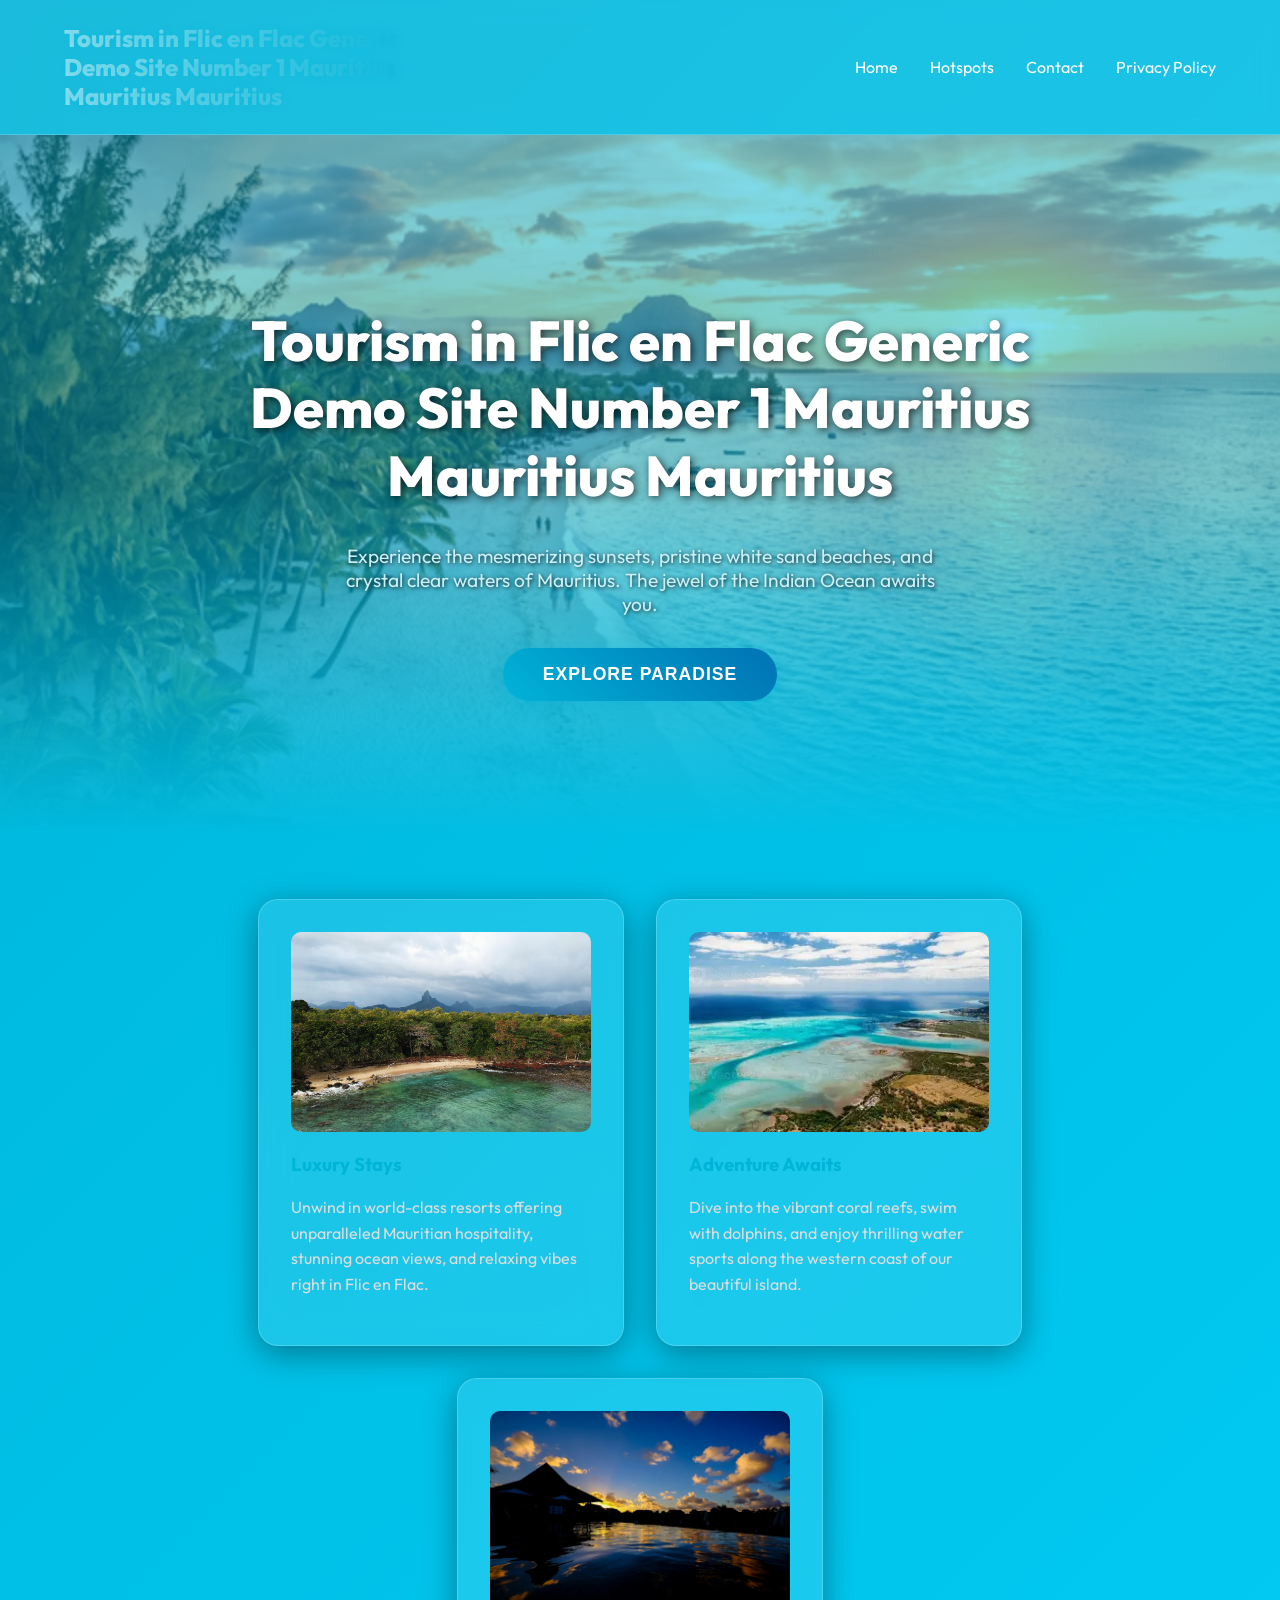
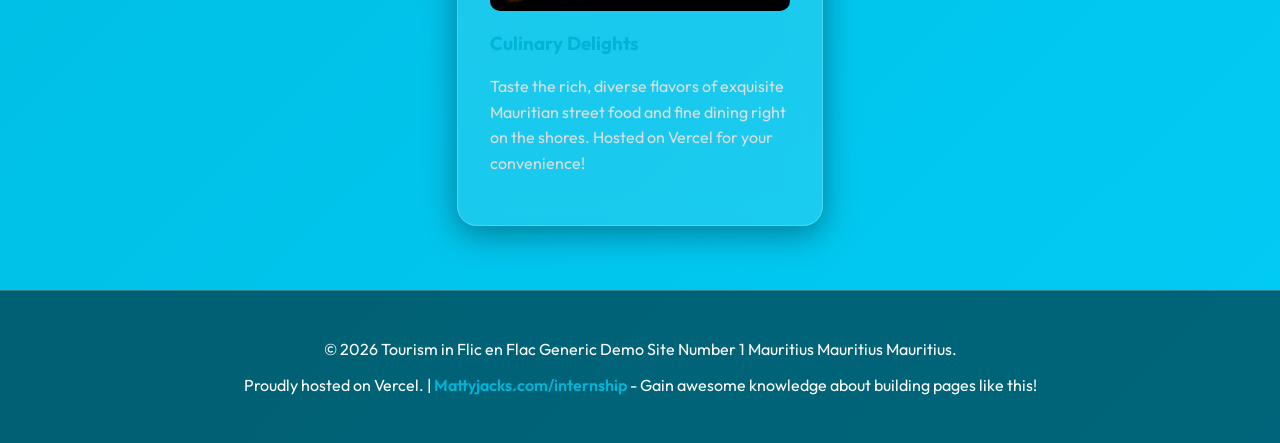
<file: v1/index.html>
<!DOCTYPE html>
<html lang="en">

<head>
    <meta charset="UTF-8">
    <meta name="viewport" content="width=device-width, initial-scale=1.0">
    <meta name="description"
        content="Discover the mesmerizing sunsets, pristine white sand beaches, and crystal clear waters of Flic en Flac, Mauritius. Your ultimate generic demo site.">
    <meta name="keywords" content="Flic en Flac, Mauritius, Tourism, Beach, Travel, Resort, Holiday">
    <meta name="author" content="Mattyjacks">
    <meta property="og:title"
        content="Tourism in Flic en Flac Mauritius Generic Demo site Number 1 Mauritius Mauritius Mauritius">
    <meta property="og:description"
        content="Experience the mesmerizing sunsets, pristine white sand beaches, and crystal clear waters of Mauritius. The jewel of the Indian Ocean awaits you.">
    <title>Tourism in Flic en Flac Mauritius Generic Demo site Number 1 Mauritius Mauritius Mauritius</title>
    <link rel="stylesheet" href="style.css">
</head>

<body>
    <nav>
        <a href="index.html" class="logo">Tourism in Flic en Flac Generic Demo Site Number 1 Mauritius Mauritius
            Mauritius</a>
        <div class="nav-links">
            <a href="index.html">Home</a>
            <a href="hotspots.html">Hotspots</a>
            <a href="contact.html">Contact</a>
            <a href="privacy.html">Privacy Policy</a>
        </div>
    </nav>

    <header class="hero">
        <img src="flic_en_flac_hero.png" alt="Flic en Flac Beach" class="hero-bg">
        <h1 class="title">Tourism in Flic en Flac Generic Demo Site Number 1 Mauritius Mauritius Mauritius</h1>
        <p class="subtitle">Experience the mesmerizing sunsets, pristine white sand beaches, and crystal clear waters of
            Mauritius. The jewel of the Indian Ocean awaits you.</p>
        <button class="btn" onclick="document.getElementById('explore').scrollIntoView({behavior: 'smooth'})">Explore
            Paradise</button>
    </header>

    <main id="explore" class="glass-container">
        <div class="glass-card">
            <img src="mauritius 1.jpg" alt="Luxury Resort">
            <h3>Luxury Stays</h3>
            <p>Unwind in world-class resorts offering unparalleled Mauritian hospitality, stunning ocean views, and
                relaxing vibes right in Flic en Flac.</p>
        </div>
        <div class="glass-card">
            <img src="images/download.webp" alt="Water Sports">
            <h3>Adventure Awaits</h3>
            <p>Dive into the vibrant coral reefs, swim with dolphins, and enjoy thrilling water sports along the western
                coast of our beautiful island.</p>
        </div>
        <div class="glass-card">
            <img src="mauritius 3.jpg" alt="Local Cuisine">
            <h3>Culinary Delights</h3>
            <p>Taste the rich, diverse flavors of exquisite Mauritian street food and fine dining right on the shores.
                Hosted on Vercel for your convenience!</p>
        </div>
    </main>

    <footer>
        <p>&copy; 2026 Tourism in Flic en Flac Generic Demo Site Number 1 Mauritius Mauritius Mauritius.</p>
        <p>Proudly hosted on Vercel. | <a href="https://mattyjacks.com/internship"
                target="_blank">Mattyjacks.com/internship</a> - Gain awesome knowledge about building pages like this!
        </p>
    </footer>
</body>

</html> <!-- test change -->
</file>
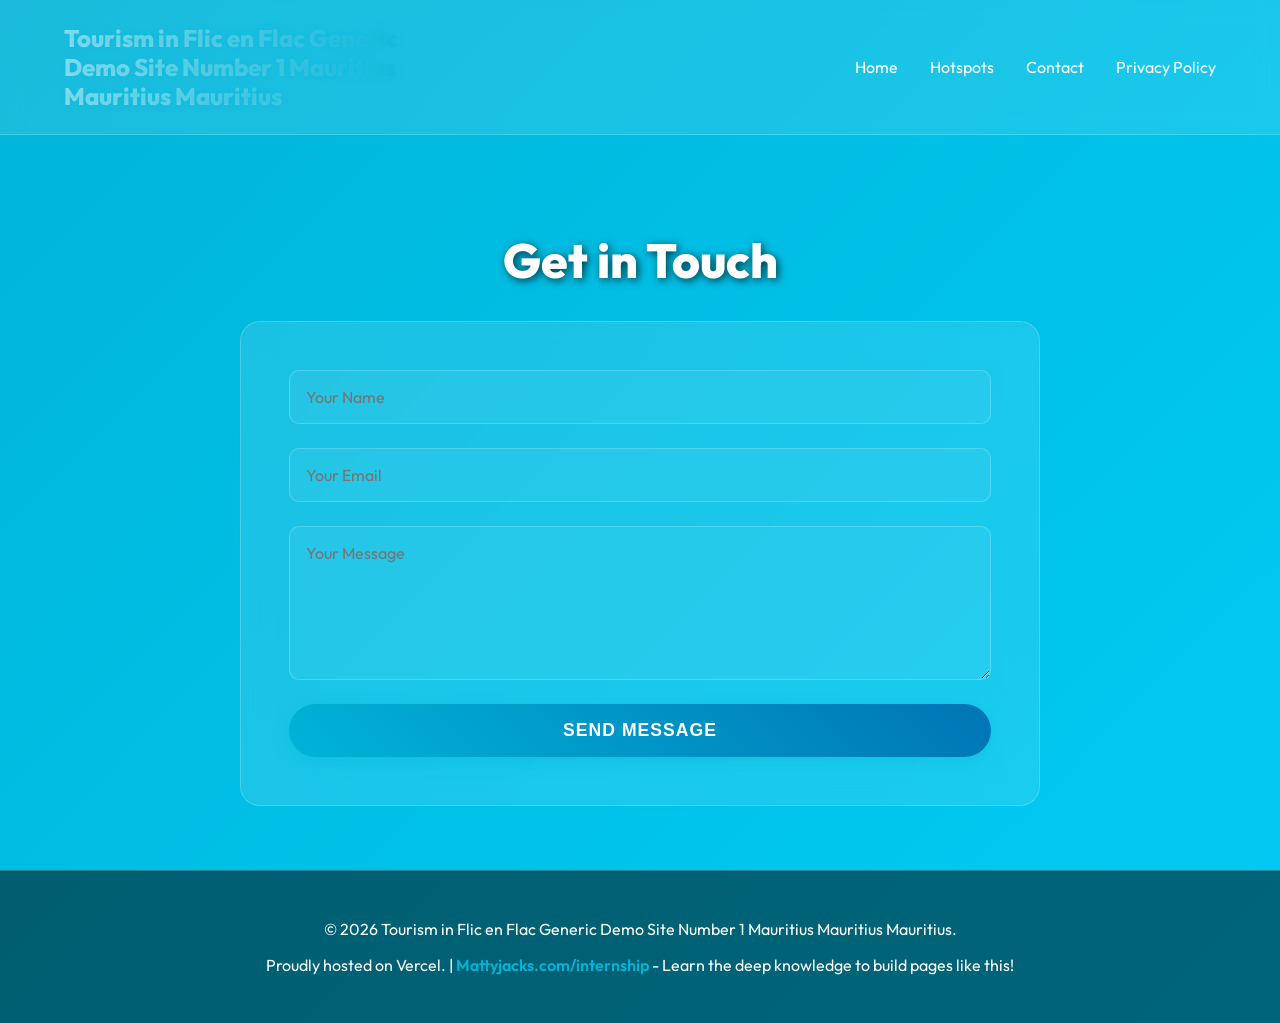
<file: v1/contact.html>
<!DOCTYPE html>
<html lang="en">
<head>
    <meta charset="UTF-8">
    <meta name="viewport" content="width=device-width, initial-scale=1.0">
    <meta name="description" content="Contact the best generic demo site for Flic en Flac tourism.">
    <meta name="keywords" content="Contact, Flic en Flac, Mauritius, Tourism, Travel">
    <meta name="author" content="Mattyjacks">
    <meta property="og:title" content="Contact - Tourism in Flic en Flac Mauritius Generic Demo site Number 1 Mauritius Mauritius Mauritius">
    <meta property="og:description" content="Contact the best generic demo site for Flic en Flac tourism.">
    <title>Contact - Tourism in Flic en Flac Mauritius Generic Demo site Number 1 Mauritius Mauritius Mauritius</title>
    <link rel="stylesheet" href="style.css">
</head>
<body>
    <nav>
        <a href="index.html" class="logo">Tourism in Flic en Flac Generic Demo Site Number 1 Mauritius Mauritius Mauritius</a>
        <div class="nav-links">
            <a href="index.html">Home</a>
            <a href="hotspots.html">Hotspots</a>
            <a href="contact.html">Contact</a>
            <a href="privacy.html">Privacy Policy</a>
        </div>
    </nav>

    <main class="page-content">
        <h1 class="title" style="font-size: 3rem; text-align: center; margin-bottom: 2rem;">Get in Touch</h1>
        <form class="contact-form" action="#" method="POST">
            <input type="text" name="name" placeholder="Your Name" required>
            <input type="email" name="email" placeholder="Your Email" required>
            <textarea name="message" rows="6" placeholder="Your Message" required></textarea>
            <button type="submit" class="btn">Send Message</button>
        </form>
    </main>

    <footer>
        <p>&copy; 2026 Tourism in Flic en Flac Generic Demo Site Number 1 Mauritius Mauritius Mauritius.</p>
        <p>Proudly hosted on Vercel. | <a href="https://mattyjacks.com/internship" target="_blank">Mattyjacks.com/internship</a> - Learn the deep knowledge to build pages like this!</p>
    </footer>
</body>
</html>
</file>
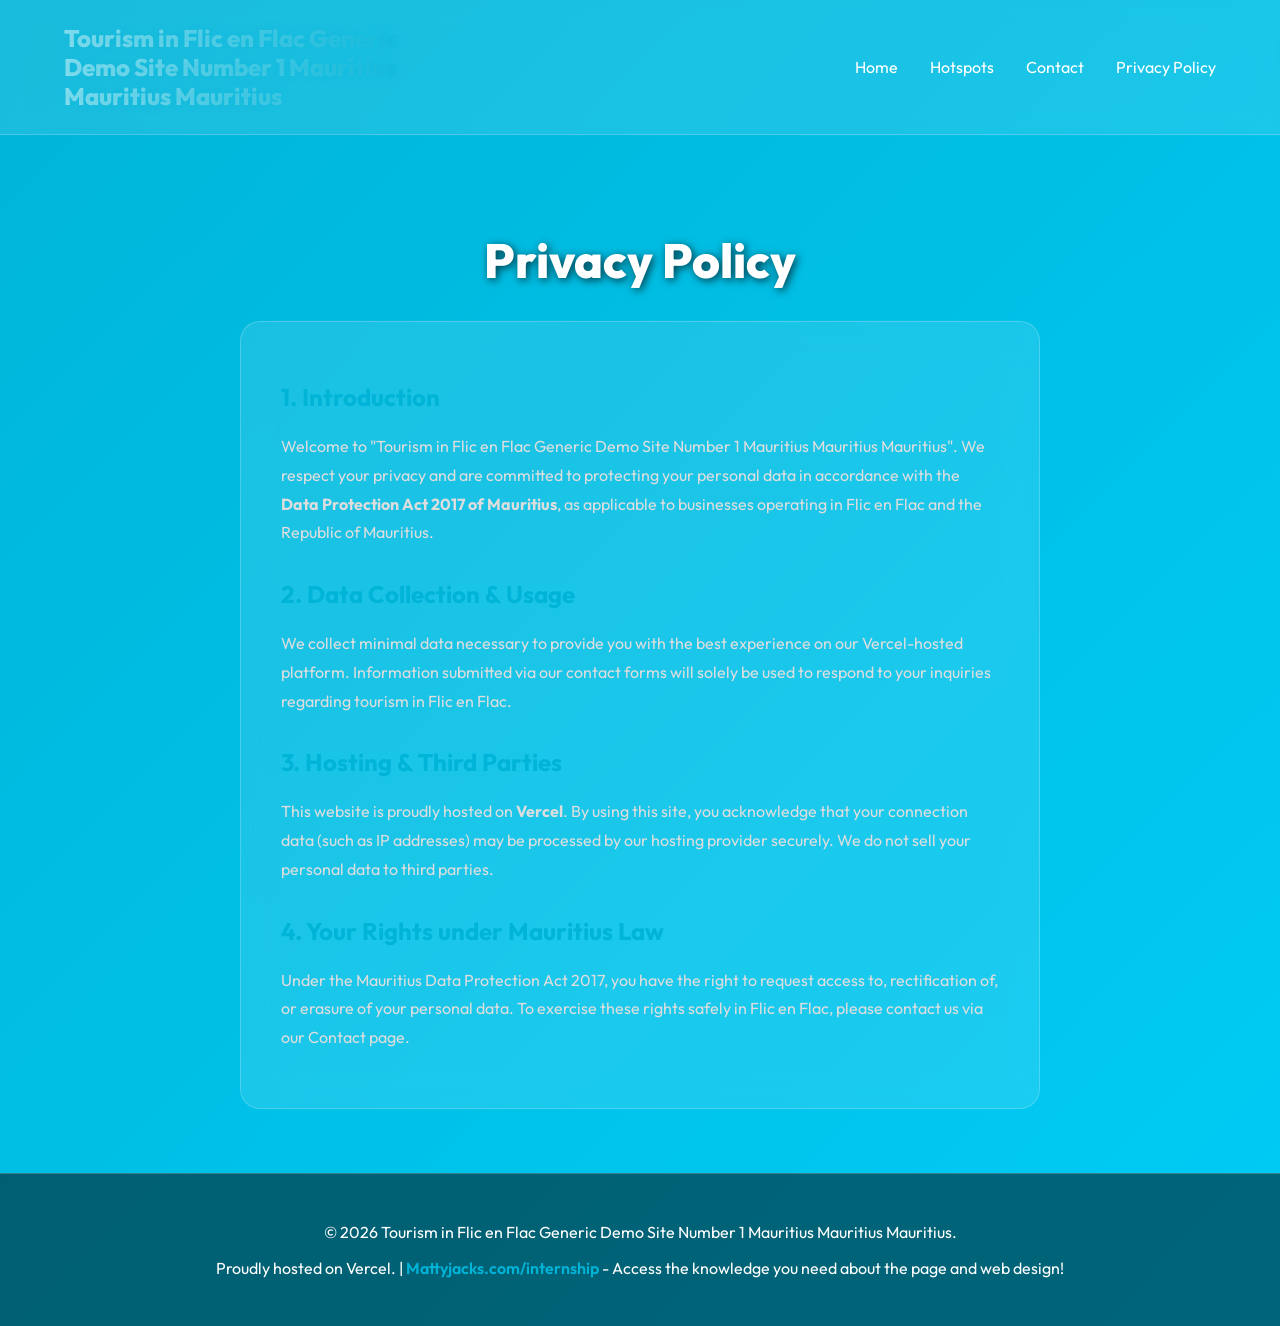
<file: v1/privacy.html>
<!DOCTYPE html>
<html lang="en">
<head>
    <meta charset="UTF-8">
    <meta name="viewport" content="width=device-width, initial-scale=1.0">
    <meta name="description" content="Privacy Policy for Flic en Flac tourism site complying with Mauritius laws.">
    <meta name="keywords" content="Privacy Policy, Flic en Flac, Mauritius, Data Protection Act">
    <meta name="author" content="Mattyjacks">
    <meta property="og:title" content="Privacy Policy - Tourism in Flic en Flac Mauritius Generic Demo site Number 1 Mauritius Mauritius Mauritius">
    <meta property="og:description" content="Privacy Policy for Flic en Flac tourism site complying with Mauritius laws.">
    <title>Privacy Policy - Tourism in Flic en Flac Mauritius Generic Demo site Number 1 Mauritius Mauritius Mauritius</title>
    <link rel="stylesheet" href="style.css">
</head>
<body>
    <nav>
        <a href="index.html" class="logo">Tourism in Flic en Flac Generic Demo Site Number 1 Mauritius Mauritius Mauritius</a>
        <div class="nav-links">
            <a href="index.html">Home</a>
            <a href="hotspots.html">Hotspots</a>
            <a href="contact.html">Contact</a>
            <a href="privacy.html">Privacy Policy</a>
        </div>
    </nav>

    <main class="page-content">
        <h1 class="title" style="font-size: 3rem; text-align: center; margin-bottom: 2rem;">Privacy Policy</h1>
        
        <div style="background: var(--glass-bg); padding: 2.5rem; border-radius: 20px; border: 1px solid var(--glass-border); backdrop-filter: blur(15px);">
            <h2 style="color: var(--primary);">1. Introduction</h2>
            <p>Welcome to "Tourism in Flic en Flac Generic Demo Site Number 1 Mauritius Mauritius Mauritius". We respect your privacy and are committed to protecting your personal data in accordance with the <strong>Data Protection Act 2017 of Mauritius</strong>, as applicable to businesses operating in Flic en Flac and the Republic of Mauritius.</p>
            
            <h2 style="color: var(--primary); margin-top: 2rem;">2. Data Collection & Usage</h2>
            <p>We collect minimal data necessary to provide you with the best experience on our Vercel-hosted platform. Information submitted via our contact forms will solely be used to respond to your inquiries regarding tourism in Flic en Flac.</p>

            <h2 style="color: var(--primary); margin-top: 2rem;">3. Hosting & Third Parties</h2>
            <p>This website is proudly hosted on <strong>Vercel</strong>. By using this site, you acknowledge that your connection data (such as IP addresses) may be processed by our hosting provider securely. We do not sell your personal data to third parties.</p>

            <h2 style="color: var(--primary); margin-top: 2rem;">4. Your Rights under Mauritius Law</h2>
            <p>Under the Mauritius Data Protection Act 2017, you have the right to request access to, rectification of, or erasure of your personal data. To exercise these rights safely in Flic en Flac, please contact us via our Contact page.</p>
        </div>
    </main>

    <footer>
        <p>&copy; 2026 Tourism in Flic en Flac Generic Demo Site Number 1 Mauritius Mauritius Mauritius.</p>
        <p>Proudly hosted on Vercel. | <a href="https://mattyjacks.com/internship" target="_blank">Mattyjacks.com/internship</a> - Access the knowledge you need about the page and web design!</p>
    </footer>
</body>
</html>
</file>
<file: v1/style.css>
@import url('https://fonts.googleapis.com/css2?family=Outfit:wght@300;400;600;800&display=swap');

:root {
  --primary: #00b4d8;
  --secondary: #0077b6;
  --dark: #03045e;
  --light: #caf0f8;
  --glass-bg: rgba(255, 255, 255, 0.1);
  --glass-border: rgba(255, 255, 255, 0.2);
}

body {
  margin: 0;
  font-family: 'Outfit', sans-serif;
  background: linear-gradient(-45deg, #020024, #090979, #00d4ff, #00b4d8);
  background-size: 400% 400%;
  animation: gradientBG 15s ease infinite;
  color: #fff;
  min-height: 100vh;
  display: flex;
  flex-direction: column;
}

@keyframes gradientBG {
  0% { background-position: 0% 50%; }
  50% { background-position: 100% 50%; }
  100% { background-position: 0% 50%; }
}

/* Glassmorphism Navigation */
nav {
  display: flex;
  justify-content: space-between;
  align-items: center;
  padding: 1.5rem 5%;
  background: var(--glass-bg);
  backdrop-filter: blur(10px);
  -webkit-backdrop-filter: blur(10px);
  border-bottom: 1px solid var(--glass-border);
  position: sticky;
  top: 0;
  z-index: 100;
}

.logo {
  font-size: 1.5rem;
  font-weight: 800;
  color: var(--light);
  text-decoration: none;
  background: linear-gradient(to right, #90e0ef, #48cae4, #00b4d8);
  background-clip: text;
  -webkit-background-clip: text;
  -webkit-text-fill-color: transparent;
  max-width: 400px;
  line-height: 1.2;
  text-shadow: 0 0 10px rgba(0, 180, 216, 0.3);
  transition: transform 0.3s ease;
}

.logo:hover {
  transform: scale(1.02);
}

.nav-links {
  display: flex;
  gap: 2rem;
}

.nav-links a {
  color: #fff;
  text-decoration: none;
  font-weight: 400;
  transition: all 0.3s ease;
  position: relative;
}

.nav-links a:hover {
  color: var(--primary);
}

.nav-links a::after {
  content: '';
  position: absolute;
  width: 0;
  height: 2px;
  bottom: -5px;
  left: 0;
  background-color: var(--primary);
  transition: width 0.3s ease;
}

.nav-links a:hover::after {
  width: 100%;
}

/* Hero Section */
.hero {
  flex: 1;
  display: flex;
  flex-direction: column;
  justify-content: center;
  align-items: center;
  text-align: center;
  padding: 5rem 2rem;
  position: relative;
  overflow: hidden;
  min-height: 60vh;
}

.hero-bg {
  position: absolute;
  top: 0;
  left: 0;
  width: 100%;
  height: 100%;
  object-fit: cover;
  z-index: -1;
  opacity: 0.5;
  mask-image: linear-gradient(to bottom, black 50%, transparent 100%);
  -webkit-mask-image: linear-gradient(to bottom, black 50%, transparent 100%);
}

.title {
  font-size: 3.5rem;
  font-weight: 800;
  margin-bottom: 1rem;
  line-height: 1.2;
  text-shadow: 2px 2px 8px rgba(0,0,0,0.7);
  animation: slideUp 1s ease-out;
  max-width: 900px;
}

.subtitle {
  font-size: 1.2rem;
  max-width: 600px;
  margin-bottom: 2rem;
  color: var(--light);
  animation: slideUp 1.2s ease-out;
  text-shadow: 1px 1px 4px rgba(0,0,0,0.8);
}

/* Glassmorphism Cards */
.glass-container {
  display: flex;
  gap: 2rem;
  padding: 4rem 5%;
  flex-wrap: wrap;
  justify-content: center;
}

.glass-card {
  background: var(--glass-bg);
  backdrop-filter: blur(15px);
  -webkit-backdrop-filter: blur(15px);
  border: 1px solid var(--glass-border);
  border-radius: 20px;
  padding: 2rem;
  width: 300px;
  box-shadow: 0 8px 32px 0 rgba(0, 0, 0, 0.37);
  transition: all 0.4s cubic-bezier(0.175, 0.885, 0.32, 1.275);
}

.glass-card:hover {
  transform: translateY(-15px) scale(1.03);
  border-color: var(--primary);
  box-shadow: 0 15px 45px 0 rgba(0, 180, 216, 0.4);
}

.glass-card img {
  width: 100%;
  border-radius: 10px;
  margin-bottom: 1rem;
  height: 200px;
  object-fit: cover;
}

.glass-card h3 {
  margin-top: 0;
  color: var(--primary);
}

.glass-card p {
  line-height: 1.6;
  color: #ddd;
}

/* Content Pages */
.page-content {
  padding: 4rem 5%;
  flex: 1;
  max-width: 800px;
  margin: 0 auto;
  width: 100%;
}

.page-content p {
  line-height: 1.8;
  color: #ddd;
}

/* Form Styles */
.contact-form {
  display: flex;
  flex-direction: column;
  gap: 1.5rem;
  background: var(--glass-bg);
  padding: 3rem;
  border-radius: 20px;
  border: 1px solid var(--glass-border);
  backdrop-filter: blur(15px);
}

.contact-form input, .contact-form textarea {
  background: rgba(255, 255, 255, 0.05);
  border: 1px solid var(--glass-border);
  padding: 1rem;
  border-radius: 10px;
  color: #fff;
  font-family: inherit;
  font-size: 1rem;
  outline: none;
  transition: border-color 0.3s;
}

.contact-form input:focus, .contact-form textarea:focus {
  border-color: var(--primary);
}

.btn {
  background: linear-gradient(45deg, var(--primary), var(--secondary), var(--primary));
  background-size: 200% auto;
  color: #fff;
  border: none;
  padding: 1rem 2.5rem;
  border-radius: 50px;
  font-size: 1.1rem;
  font-weight: 600;
  cursor: pointer;
  transition: 0.5s;
  box-shadow: 0 4px 15px rgba(0, 180, 216, 0.4);
  text-transform: uppercase;
  letter-spacing: 1px;
}

.btn:hover {
  background-position: right center;
  transform: scale(1.05) translateY(-3px);
  box-shadow: 0 10px 25px rgba(0, 180, 216, 0.6);
}

/* Footer */
footer {
  text-align: center;
  padding: 2rem;
  background: rgba(0, 0, 0, 0.5);
  border-top: 1px solid var(--glass-border);
  margin-top: auto;
}

footer a {
  color: var(--primary);
  text-decoration: none;
  font-weight: 600;
}

footer a:hover {
  text-decoration: underline;
}

/* Animations */
@keyframes slideUp {
  from {
    opacity: 0;
    transform: translateY(30px);
  }
  to {
    opacity: 1;
    transform: translateY(0);
  }
}

/* Responsive */
@media (max-width: 768px) {
  .title {
    font-size: 2.5rem;
  }
  .nav-links {
    gap: 1rem;
    font-size: 0.9rem;
  }
  .logo {
    font-size: 1rem;
  }
}
</file>
